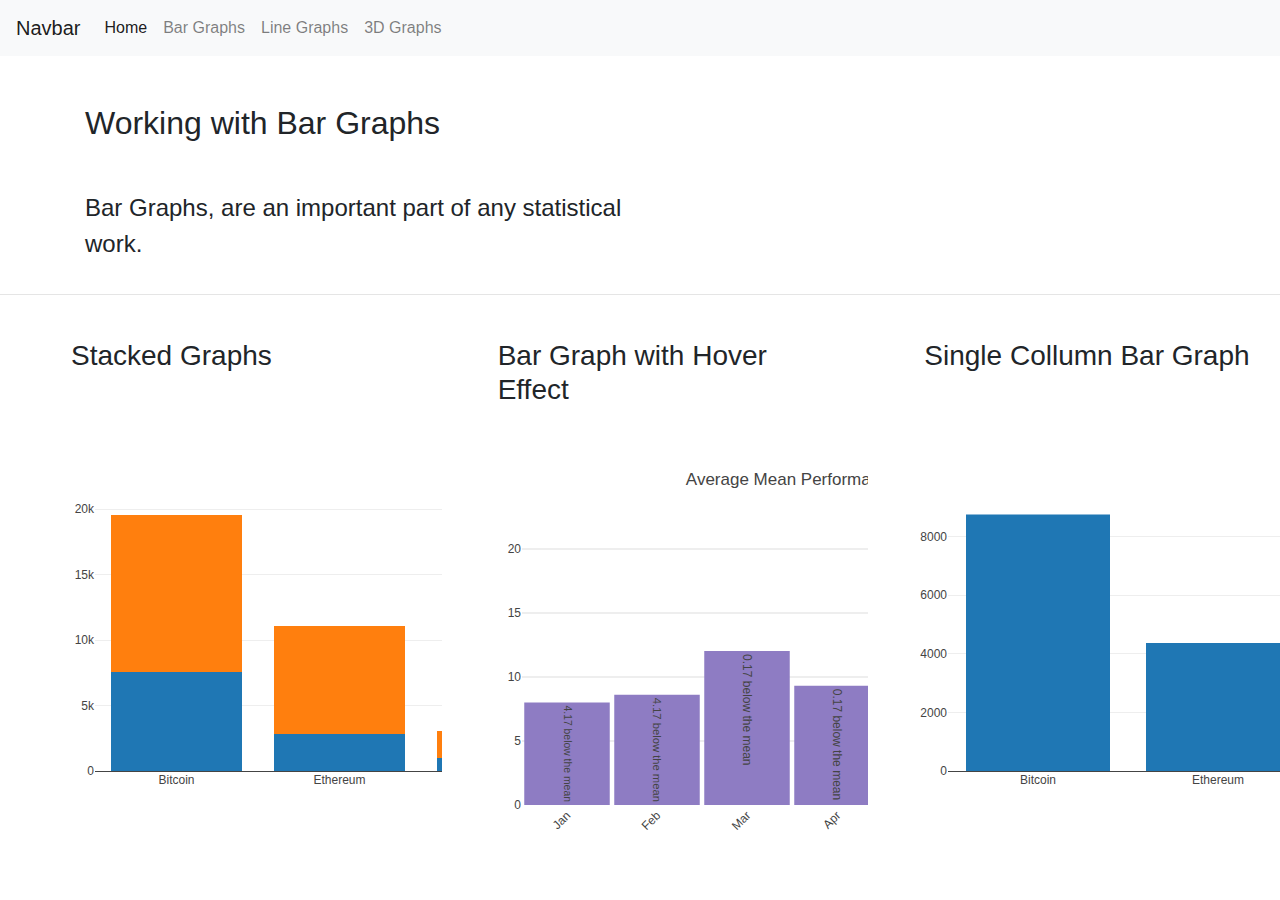
<file: src/3d.html>
<!DOCTYPE html>
<html lang="en">

<head>
    <meta charset="UTF-8">
    <meta name="viewport" content="width=device-width, initial-scale=1.0">
    <title>Bar Graphs</title>

    <script src="https://cdn.plot.ly/plotly-latest.min.js"></script>
    <link rel="stylesheet" href="https://maxcdn.bootstrapcdn.com/bootstrap/4.0.0/css/bootstrap.min.css" integrity="sha384-Gn5384xqQ1aoWXA+058RXPxPg6fy4IWvTNh0E263XmFcJlSAwiGgFAW/dAiS6JXm" crossorigin="anonymous">
    <script src="https://maxcdn.bootstrapcdn.com/bootstrap/4.0.0/js/bootstrap.min.js" integrity="sha384-JZR6Spejh4U02d8jOt6vLEHfe/JQGiRRSQQxSfFWpi1MquVdAyjUar5+76PVCmYl" crossorigin="anonymous"></script>
</head>

<body>
    <nav class="navbar navbar-expand-lg navbar-light bg-light">
        <a class="navbar-brand mb-0 h1" href="#">Navbar</a>
        <button class="navbar-toggler" type="button" data-toggle="collapse" data-target="#navbarNav" aria-controls="navbarNav" aria-expanded="false" aria-label="Toggle navigation">
          <span class="navbar-toggler-icon"></span>
        </button>
        <div class="collapse navbar-collapse" id="navbarNav">
            <ul class="navbar-nav">
                <li class="nav-item active">
                    <a class="nav-link" href="../index">Home <span class="sr-only">(current)</span></a>
                </li>
                <li class="nav-item">
                    <a class="nav-link" href="bar">Bar Graphs</a>
                </li>
                <li class="nav-item">
                    <a class="nav-link" href="line">Line Graphs</a>
                </li>
                <li class="nav-item">
                    <a class="nav-link" href="3d">3D Graphs</a>
                </li>
            </ul>
        </div>
    </nav>
    <div class="container" style="margin-top: 3em;">
        <div class="row">
            <div class="col-md-6">
                <h2>Working with Bar Graphs</h2>
                <p style="font-size: 1.5em; margin-top: 2em;">
                    Bar Graphs, are an important part of any statistical work.
                </p>
            </div>
            <div class="col-md-6">
                <div id="myBasicGraph" style="width: max-content;"></div>
            </div>
        </div>
    </div>
    <hr>
    <div class="container-fluid">
        <div class="row">
            <div class="col-md-4">
                <h3 style="margin-bottom: 1em; margin-left: 2em; margin-top: 1em;">Stacked Graphs</h3>
                <div id="stackedGraph" style="width: max-content;"></div>
            </div>
            <div class="col-md-4">
                <h3 style="margin-bottom: 1em; margin-left: 2em; margin-top: 1em;">Bar Graph with Hover Effect</h3>
                <div id="barGraphWithHover" style="width: max-content;"></div>
            </div>
            <div class="col-md-4">
                <h3 style="margin-bottom: 1em; margin-left: 2em; margin-top: 1em;">Single Collumn Bar Graph</h3>
                <div id="basicBar" style="width: max-content;"></div>
            </div>
        </div>
    </div>
    <script src="../js/bar.js"></script>
    <script>
        basicBarGraph()
        stackedBarGraph()
        barWithHoverText()
        basicBarGraph()
    </script>
</body>

</html>
</file>
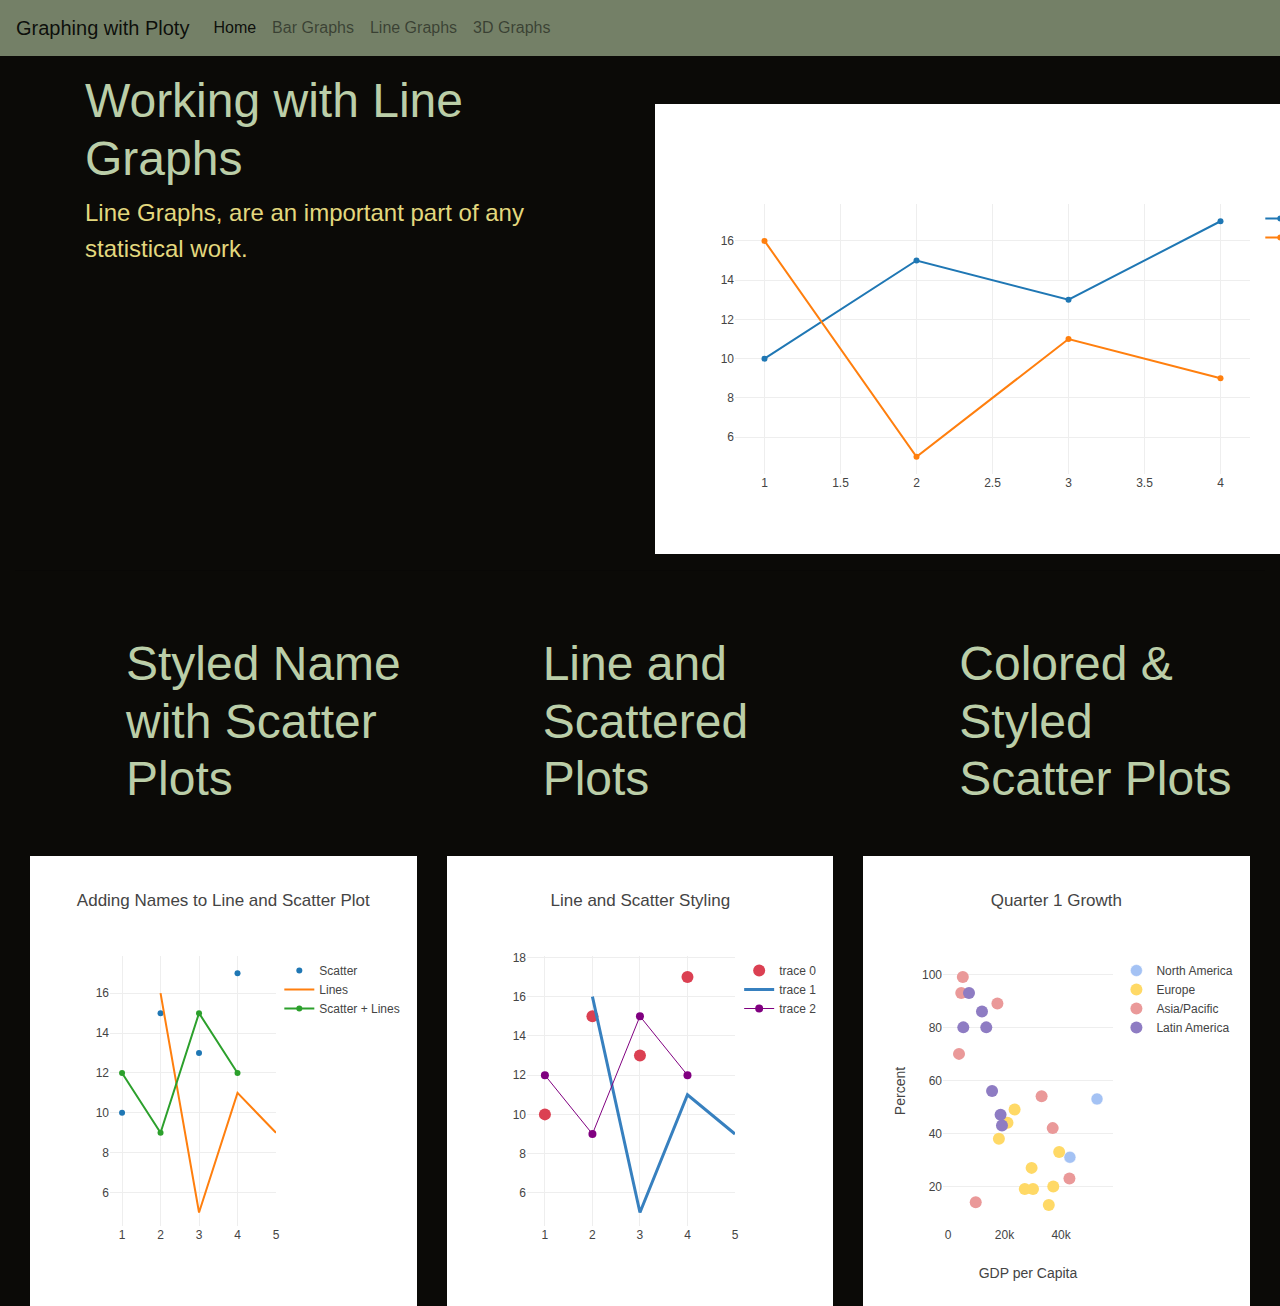
<file: src/line.html>
<!DOCTYPE html>
<html lang="en">

<head>
    <meta charset="UTF-8">
    <meta name="viewport" content="width=device-width, initial-scale=1.0">
    <title>Line Graphs</title>

    <script src="https://cdn.plot.ly/plotly-latest.min.js"></script>
    <link rel="stylesheet" href="../css/styles.css">
    <link rel="stylesheet" href="https://maxcdn.bootstrapcdn.com/bootstrap/4.0.0/css/bootstrap.min.css" integrity="sha384-Gn5384xqQ1aoWXA+058RXPxPg6fy4IWvTNh0E263XmFcJlSAwiGgFAW/dAiS6JXm" crossorigin="anonymous">
    <script src="https://maxcdn.bootstrapcdn.com/bootstrap/4.0.0/js/bootstrap.min.js" integrity="sha384-JZR6Spejh4U02d8jOt6vLEHfe/JQGiRRSQQxSfFWpi1MquVdAyjUar5+76PVCmYl" crossorigin="anonymous"></script>
</head>

<body>
    <nav class="navbar navbar-expand-lg navbar-light" style="background-color: #748067;">
        <a class="navbar-brand mb-0 h1" href="#">Graphing with Ploty</a>
        <button class="navbar-toggler" type="button" data-toggle="collapse" data-target="#navbarNav" aria-controls="navbarNav" aria-expanded="false" aria-label="Toggle navigation">
          <span class="navbar-toggler-icon"></span>
        </button>
        <div class="collapse navbar-collapse" id="navbarNav">
            <ul class="navbar-nav">
                <li class="nav-item active">
                    <a class="nav-link" href="../index">Home <span class="sr-only">(current)</span></a>
                </li>
                <li class="nav-item">
                    <a class="nav-link" href="bar">Bar Graphs</a>
                </li>
                <li class="nav-item">
                    <a class="nav-link" href="line">Line Graphs</a>
                </li>
                <li class="nav-item">
                    <a class="nav-link" href="3d">3D Graphs</a>
                </li>
            </ul>
        </div>
    </nav>
    <div class="container-fluid main-background">
        <div class="container">
            <div class="row">
                <div class="col-md-6" style="margin-top: 1em;">
                    <h2 class="title-text">Working with Line Graphs</h2>
                    <p class="body-text">
                        Line Graphs, are an important part of any statistical work.
                    </p>
                </div>
                <div class="col-md-6">
                    <div id="homeGraph" style="width: max-content; margin-top: 3em;"></div>
                </div>
            </div>
        </div>
        <hr>
        <div class="container-fluid">
            <div class="row">
                <div class="col-md-4">
                    <h3 class="title-text" style="margin-bottom: 1em; margin-left: 2em; margin-top: 1em;">Styled Name with Scatter Plots</h3>
                    <div class="mini-background" id="nameScatter" style="width: inherit;"></div>
                </div>
                <div class="col-md-4">
                    <h3 class="title-text" style="margin-bottom: 1em; margin-left: 2em; margin-top: 1em;">Line and Scattered Plots</h3>
                    <div id="lineScatter" style="width: inherit;"></div>
                </div>
                <div class="col-md-4">
                    <h3 class="title-text" style="margin-bottom: 1em; margin-left: 2em; margin-top: 1em;">Colored & Styled Scatter Plots</h3>
                    <div id="styleScattered" style="width: inherit;"></div>
                </div>
            </div>
        </div>
    </div>
    <script src="../js/line.js"></script>
    <script>
        basicLineGraph();
        styledScatterGraph();
        nameScatter();
        lineScatterGraph();
    </script>
</body>

</html>
</file>
<file: css/styles.css>
.main-background {
    background-color: #0B0A07;
    text-justify: auto;
}

.title-text {
    color: #BBCEA8;
    font-size: 3em;
}

.body-text {
    color: #E3D87E;
    font-size: 1.5em;
    font-family: 'Gill Sans', 'Gill Sans MT', Calibri, 'Trebuchet MS', sans-serif;
}

.mini-background {
    background-color: #748067;
}
</file>
